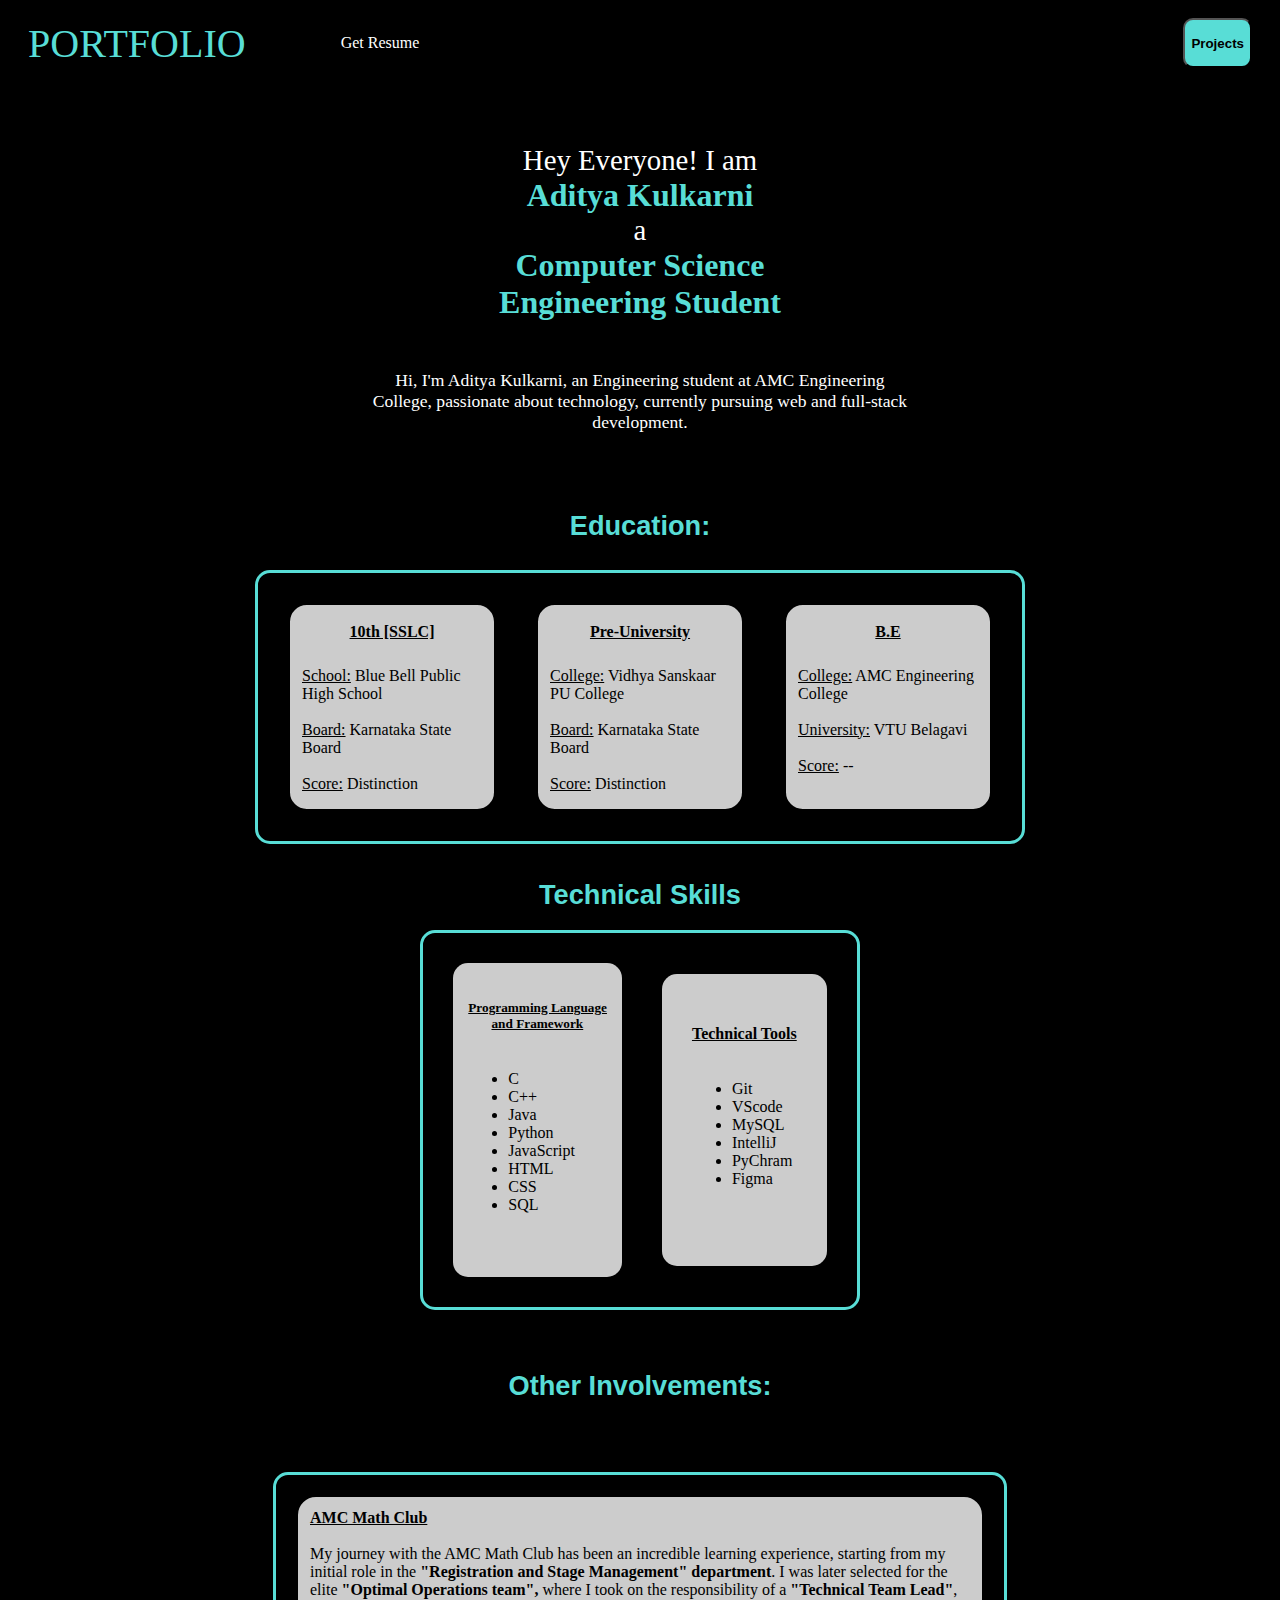
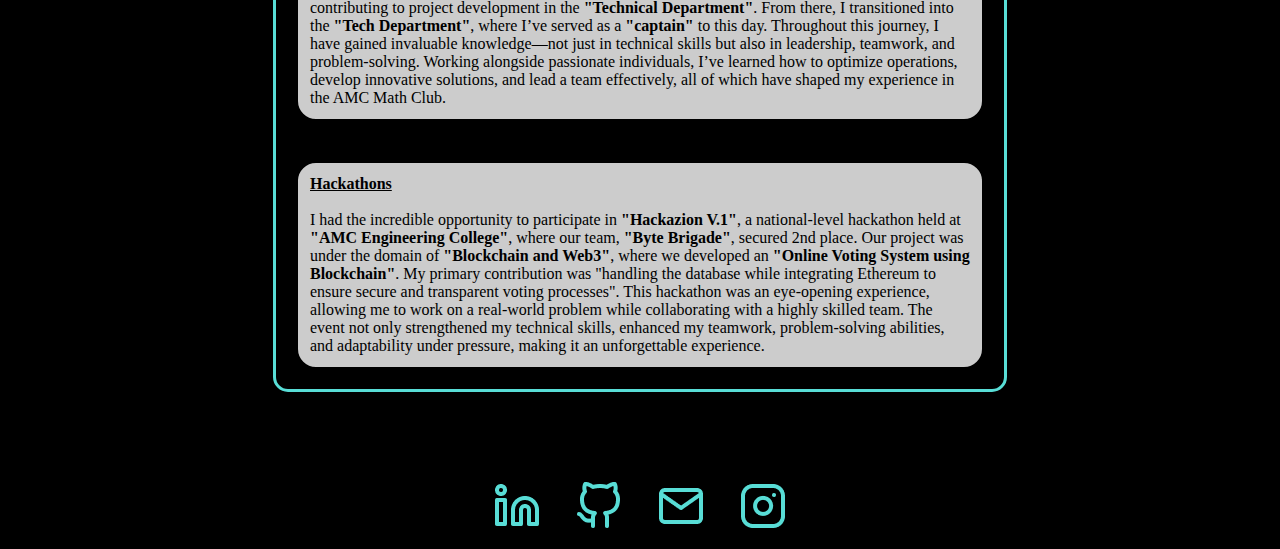
<file: index.html>
<!DOCTYPE html>
<html lang="en">
<head>
    <meta charset="UTF-8">
    <meta name="viewport" content="width=device-width, initial-scale=1.0">
    <title>Home</title>
    <link rel="stylesheet" href="style.css">
</head>
<body>
    <div class="nav">
        <div id="port"><a href="index.html" class="port-a">PORTFOLIO</a></div>
        <div id="abtme"><a href="#" id="abtME">Get Resume</a></div>
        <div id="CV"><button id="cv">Projects</button></div>
    </div>
    <div class="body">
        <div class="intro">
            <div class="intro" id="intro1">Hey Everyone! I am</div>
            <div class="intro" id="intro2">Aditya Kulkarni</div>
            <div class="intro" id="intro3">a</div>
            <div class="intro" id="intro4">Computer Science</div>
            <div class="intro" id="intro5">Engineering Student</div>
        </div>

        <div class="para">
            <p id="paragraph">Hi, I'm Aditya Kulkarni, an Engineering student at AMC Engineering College, 
                passionate about technology, currently pursuing web and full-stack development.
            </p>
        </div>

        <div class="title1"><p id="edutitle">Education:</p></div>
        
        <div class="eud">
            <div class="box" id="box1"><p id="b1"><u>10th [SSLC]</u></p>
                <p class="ins" id="scl"><u>School:</u> Blue Bell Public High School
                    <br><br><u>Board:</u> Karnataka State Board
                    <br><br><u>Score:</u> Distinction
                </p>
            </div>
            <div class="box" id="box2"><p id="b2"><u>Pre-University</u></p>
                <p class="ins" id="pu"><u>College:</u> Vidhya Sanskaar PU College
                    <br><br><u>Board:</u> Karnataka State Board
                    <br><br><u>Score:</u> Distinction
                </p>
            </div>
            <div class="box" id="box3"><p id="b3"><u>B.E</u></p>
                <p class="ins" id="clg"><u>College:</u> AMC Engineering College
                    <br><br><u>University:</u> VTU Belagavi
                    <br><br><u>Score:</u> --
                </p>
            </div>
        </div>

        <div class="tech"><p id="skill">Technical Skills</p></div>
        <div class="skills">
            <div class="prog">
                <p id="techinfo"><u><h5>Programming Language</u><br>&nbsp;&nbsp;&nbsp;&nbsp;&nbsp;&nbsp; <u>and Framework</h5></u>
                <ul>
                    <li>C</li>
                    <li>C++</li>
                    <li>Java</li>
                    <li>Python</li>
                    <li>JavaScript</li>
                    <li>HTML</li>
                    <li>CSS</li>
                    <li>SQL</li>
                </ul>
                </p>
            </div>

            <div class="tools">
                <p id="toolsinfo"><u><h4>Technical Tools</u></h4>
                <ul>
                    <li>Git</li>
                    <li>VScode</li>
                    <li>MySQL</li>
                    <li>IntelliJ</li>
                    <li>PyChram</li>
                    <li>Figma</li>
                </ul>
                </p>
            </div>
        </div>

        <div class="title2"><p id="intitle">Other Involvements:</p></div>

        <div class="other">
            <div class="information" id="club"><p id="clubinfo"><b><u>AMC Math Club</u></b>
                <br><br>My journey with the AMC Math Club has been an incredible learning experience, 
                starting from my initial role in the <b>"Registration and Stage Management" department</b>. I was later selected for the elite
                <b>"Optimal Operations team",</b>
                where I took on the responsibility of a <b>"Technical Team Lead"</b>, contributing to project development in the <b>"Technical Department"</b>. 
                From there, I transitioned into the <b>"Tech Department"</b>, where I’ve served as a <b>"captain"</b> to this day. 
                Throughout this journey, I have gained invaluable knowledge—not just in technical skills but also in leadership, teamwork, 
                and problem-solving. Working alongside passionate individuals, I’ve learned how to optimize operations, develop innovative solutions, 
                and lead a team effectively, all of which have shaped my experience in the AMC Math Club.</p>
            </div>
            <div class="information2" id="hackathon">
                <p id="hack"><b><u>Hackathons</u></b><br><br>
                    I had the incredible opportunity to participate in <b>"Hackazion V.1"</b>, a national-level hackathon held at <b>"AMC Engineering College"</b>, 
                    where our team, <b>"Byte Brigade"</b>, secured 2nd place. Our project was under the domain of <b>"Blockchain and Web3"</b>, 
                    where we developed an <b>"Online Voting System using Blockchain"</b>. My primary contribution was "handling the database while integrating Ethereum 
                    to ensure secure and transparent voting processes". This hackathon was an eye-opening experience, 
                    allowing me to work on a real-world problem while collaborating with a highly skilled team. 
                    The event not only strengthened my technical skills, enhanced my teamwork, 
                    problem-solving abilities, and adaptability under pressure, making it an unforgettable experience.
                </p>
            </div>
        </div>

        <div class="images">
            <img src="./img/Linkedin.png" class="img" id="linkedin">
            <img src="./img/Github.png" class="img" id="github">
            <img src="./img/Mail.png" class="img" id="mail">
            <img src="./img/Instagram.png" class="img" id="insta">
        </div>
    </div>
    </body>

    <script src="script.js"></script>
</html>
</file>
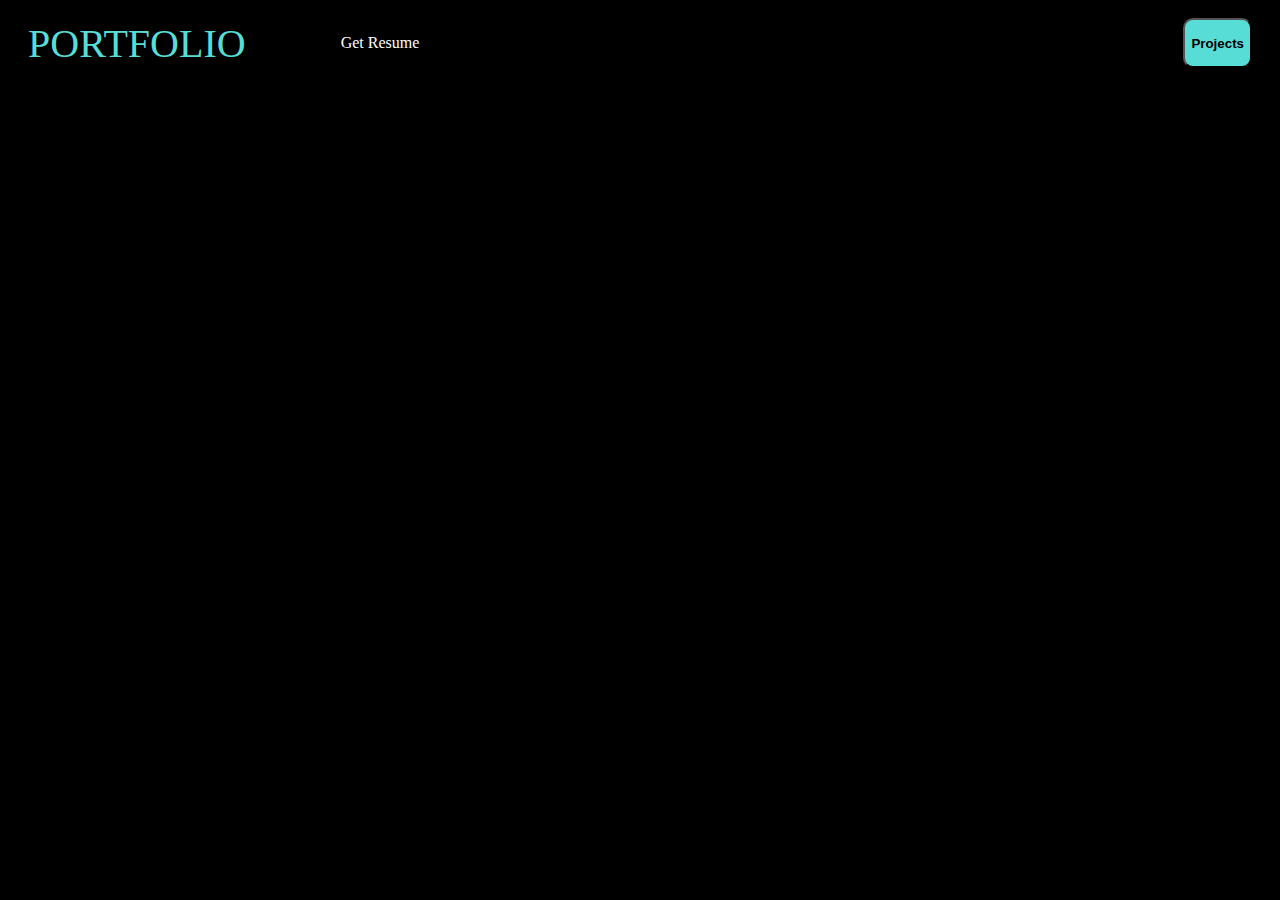
<file: projects.html>
<!DOCTYPE html>
<html lang="en">
<head>
    <meta charset="UTF-8">
    <meta name="viewport" content="width=device-width, initial-scale=1.0">
    <title>Projects</title>
    <link rel="stylesheet" href="project.css">
</head>
<body>
    <div class="nav">
        <div id="port"><a href="index.html" class="port-a">PORTFOLIO</a></div>
        <div id="getresume"><a href="#" id="resume">Get Resume</a></div>
        <div id="PROJECT"><button id="project">Projects</button></div>
    </div>
</body>
</html>
</file>
<file: style.css>
body {
    background-color: black;
}

/* Adding animations */
@keyframes fadeIn {
    from { opacity: 0; }
    to { opacity: 1; }
}

@keyframes slideInFromLeft {
    from { transform: translateX(-50px); opacity: 0; }
    to { transform: translateX(0); opacity: 1; }
}

@keyframes slideInFromRight {
    from { transform: translateX(50px); opacity: 0; }
    to { transform: translateX(0); opacity: 1; }
}

@keyframes slideInFromTop {
    from { transform: translateY(-30px); opacity: 0; }
    to { transform: translateY(0); opacity: 1; }
}

@keyframes pulse {
    0% { transform: scale(1); }
    50% { transform: scale(1.05); }
    100% { transform: scale(1); }
}

@keyframes borderGlow {
    0% { box-shadow: 0 0 5px #58DDD6; }
    50% { box-shadow: 0 0 15px #58DDD6; }
    100% { box-shadow: 0 0 5px #58DDD6; }
}

.body {
    padding: 0%;
    margin: 0%;
    display: flex;
    align-items: center;
    background-color: black;
    animation: fadeIn 1s ease-in;
}

.nav {
    display: flex;
    background-color: black;
    height: 70px;
    align-items: center;
    animation: slideInFromTop 0.8s ease-out;
    /* min-width: 100%; */
}

#port {
    color: #58DDD6;
    font-size: 40px;
    margin: 20px;
    animation: pulse 3s infinite;
}
.port-a{
    color: #58DDD6;
}

#abtme {
    margin: 75px;
}

a {
    text-decoration: none;
    color: white;
    transition: color 0.3s ease;
}

#abtME:hover {
    color: #58DDD6;
}

#cv {
    background-color: #58DDD6;
    height: 50px;
    border-radius: 10px;
    font-weight: bold;
    margin: 20px;
    transition: all 0.3s ease;
}

/* #cv:hover{
    transform: scale(1.1);
    background-color: #2d9f99;
} */
#cv:active {
    transform: scale(0.8);
}

#CV {
    margin-left: auto;
}

.body {
    display: flex;
    /* background-color: antiquewhite; */
    height: 650px;
    flex-direction: column;
}

.intro {
    display: flex;
    flex-direction: column;
    /* background-color: grey; */
    /* width: 500px; */
    align-items: center;
    justify-content: center;
    position: relative;
    top: 8%;
}

#intro1 {
    color: white;
    font-size: 180%;
    animation: slideInFromLeft 0.8s ease-out;
}

#intro2 {
    color: #58DDD6;
    font-size: 200%;
    font-weight: bold;
    animation: slideInFromRight 1s ease-out;
}

#intro3 {
    color: white;
    font-size: 180%;
    animation: slideInFromLeft 1.2s ease-out;
}

#intro4 {
    color: #58DDD6;
    font-size: 200%;
    font-weight: bold;
    animation: slideInFromRight 1.4s ease-out;
}

#intro5 {
    color: #58DDD6;
    font-size: 200%;
    font-weight: bold;
    animation: slideInFromLeft 1.6s ease-out;
}

.para {
    display: flex;
    max-width: 550px;
    /* background-color: grey; */
    position: relative;
    top: 15%;
    align-items: center;
    animation: fadeIn 2s ease-in;
}

#paragraph {
    text-align: center;
    font-size: 110%;
    color: white;
}

.title1 {
    position: relative;
    top: 20%;
    animation: slideInFromLeft 1.5s ease-out;
}

#edutitle {
    font-size: 170%;
    font-weight: bold;
    font-family: 'Franklin Gothic Medium', 'Arial Narrow', Arial, sans-serif;
    color: #58DDD6;
}

.eud {
    display: flex;
    /* background-color: grey; */
    position: relative;
    top: 20%;
    border: 3px solid #58DDD6;
    align-items: center;
    flex-wrap: wrap;
    border-radius: 15px;
    padding: 10px;
    animation: borderGlow 3s infinite;
}

.box {
    margin: 20px;
    padding: 2px;
    border-radius: 9%;
    display: flex;
    flex-direction: column;
    background-color: white;
    opacity: 80%;
    transition: transform 0.3s ease, box-shadow 0.3s ease;
}

.box:hover {
    transform: translateY(-10px);
    box-shadow: 0 10px 20px rgba(88, 221, 214, 0.3);
}

#box1 {
    height: 200px;
    width: 200px;
    border: 2px solid black;
    animation: fadeIn 1.5s ease-in;
}

#b1 {
    align-self: center;
    font-weight: bold;
}

#b2 {
    align-self: center;
    font-weight: bold;
}

#b3 {
    align-self: center;
    font-weight: bold;
}

#box2 {
    height: 200px;
    width: 200px;
    border: 2px solid black;
    animation: fadeIn 2s ease-in;
}

#box3 {
    height: 200px;
    width: 200px;
    border: 2px solid black;
    animation: fadeIn 2.5s ease-in;
}

.title2 {
    display: flex;
    position: relative;
    top: 25%;
    animation: slideInFromLeft 1.8s ease-out;
}

#intitle {
    font-size: 170%;
    font-weight: bold;
    font-family: 'Franklin Gothic Medium', 'Arial Narrow', Arial, sans-serif;
    color: #58DDD6;
}

#skill {
    font-size: 170%;
    font-weight: bold;
    font-family: 'Franklin Gothic Medium', 'Arial Narrow', Arial, sans-serif;
    color: #58DDD6;
    position: relative;
    top: 160%;
    animation: slideInFromLeft 1.5s ease-out;
}
.skills {
    display: flex;
    /* background-color: grey; */
    position: relative;
    top: 20%;
    border: 3px solid #58DDD6;
    align-items: center;
    flex-wrap: wrap;
    border-radius: 15px;
    padding: 10px;
    animation: borderGlow 3s infinite;
}
.prog{
    margin: 20px;
    padding: 15px;
    border-radius: 15px;
    display: flex;
    flex-direction: column;
    background-color: white;
    opacity: 80%;
    transition: transform 0.3s ease, box-shadow 0.3s ease;
    animation: fadeIn 1.5s ease-in;
}
.prog:hover{
    transform: translateY(-10px);
    box-shadow: 0 10px 20px rgba(88, 221, 214, 0.3);
}

#techinfo{
    margin: 0%;
}
.tools{
    margin: 20px;
    padding: 2px;
    border-radius: 15px;
    display: flex;
    flex-direction: column;
    background-color: white;
    opacity: 80%;
    transition: transform 0.3s ease, box-shadow 0.3s ease;
    padding: 30px;
    animation: fadeIn 2s ease-in;
}
.tools:hover{
    transform: translateY(-10px);
    box-shadow: 0 10px 20px rgba(88, 221, 214, 0.3);
}

#toolsinfo{
    margin: 0%;
}
#math {
    position: relative;
    bottom: 50px;
}

.other {
    display: flex;
    border: 3px solid #58DDD6;
    position: relative;
    top: 30%;
    border-radius: 15px;
    flex-direction: column;
    animation: borderGlow 3s infinite;
    margin: 10px;
}

.information {
    margin: 20px;
    padding: 2px;
    border-radius: 20px;
    display: flex;
    flex-direction: column;
    background-color: white;
    opacity: 80%;
    max-width: 680px;
    border: 2px solid black;
    animation: fadeIn 2.2s ease-in;
    transition: transform 0.3s ease;
}

.information:hover {
    transform: scale(1.02);
}

#clubinfo {
    margin: 10px;
}

.information2 {
    margin: 20px;
    padding: 2px;
    border-radius: 20px;
    display: flex;
    flex-direction: column;
    background-color: white;
    opacity: 80%;
    max-width: 680px;
    border: 2px solid black;
    animation: fadeIn 2.5s ease-in;
    transition: transform 0.3s ease;
}

.information2:hover {
    transform: scale(1.02);
}

#hack {
    margin: 10px;
}

.images {
    position: relative;
    top: 40%;
    animation: fadeIn 3s ease-in;
}

.img {
    margin: 15px;
    transition: transform 0.3s ease, filter 0.3s ease;
}

.img:hover {
    transform: scale(1.2);
    filter: drop-shadow(0 0 8px #58DDD6);
}

.img:active {
    transform: scale(0.8);
}

#scl {
    margin: 10px;
}

#pu {
    margin: 10px;
}

#clg {
    margin: 10px;
}

@media(max-width:572px) {
    .nav {
        width: 100%;
        height: 60px;
    }

    #port {
        font-size: 30px;
    }

    #abtME {
        font-size: 10px;
    }

    #abtme {
        margin: 10px;
    }

    #cv {
        height: 40px;
    }
}

@media(max-width:680px) {
    #abtme {
        margin: 10px;
    }
}

@media(max-width:464px) {
    #port {
        font-size: 23px;
    }

    #abtme {
        margin: 5px;
    }

    .nav {
        height: 55px;
    }
}

@media(max-width:416px) {
    #port {
        font-size: 20px;
    }
}

@media(max-width:400px) {
    #cv {
        height: 35px;
        width: 80px;
        font-size: 10px;
        margin: 10px;
    }

    .nav {
        height: 50px;
    }
    .img {
        height: 30px;
        margin: 10px;
    }
    .skills{
        max-width: 210px;
    }
    .prog{
        min-width: 140px;
    }
}

@media(max-width:330px) {
    #intro1 {
        font-size: 150%;
    }

    #intro2 {
        font-size: 170%;
    }

    #intro3 {
        font-size: 150%;
    }

    #intro4 {
        font-size: 170%;
    }

    #intro5 {
        font-size: 170%;
    }
}

@media(max-width:782px) {
    .eud {
        max-width: 500px;
    }
}

@media(max-width:535px) {
    .eud {
        max-width: 260px;
    }
}

@media(max-width:456px){
    .skills{
        max-width: 215px;
    }
}
</file>
<file: project.css>
body {
    background-color: black;
}

/* Adding animations */
@keyframes fadeIn {
    from { opacity: 0; }
    to { opacity: 1; }
}

@keyframes slideInFromLeft {
    from { transform: translateX(-50px); opacity: 0; }
    to { transform: translateX(0); opacity: 1; }
}

@keyframes slideInFromRight {
    from { transform: translateX(50px); opacity: 0; }
    to { transform: translateX(0); opacity: 1; }
}

@keyframes slideInFromTop {
    from { transform: translateY(-30px); opacity: 0; }
    to { transform: translateY(0); opacity: 1; }
}

@keyframes pulse {
    0% { transform: scale(1); }
    50% { transform: scale(1.05); }
    100% { transform: scale(1); }
}

@keyframes borderGlow {
    0% { box-shadow: 0 0 5px #58DDD6; }
    50% { box-shadow: 0 0 15px #58DDD6; }
    100% { box-shadow: 0 0 5px #58DDD6; }
}

.nav {
    display: flex;
    background-color: black;
    height: 70px;
    align-items: center;
    animation: slideInFromTop 0.8s ease-out;
    /* min-width: 100%; */
    
}

.nav {
    display: flex;
    background-color: black;
    height: 70px;
    align-items: center;
    animation: slideInFromTop 0.8s ease-out;
    /* min-width: 100%; */
}

#port {
    color: #58DDD6;
    font-size: 40px;
    margin: 20px;
    animation: pulse 3s infinite;
}
.port-a{
    color: #58DDD6;
}

#getresume {
    margin: 75px;
}

a {
    text-decoration: none;
    color: white;
    transition: color 0.3s ease;
}

#resume:hover {
    color: #58DDD6;
}

#project {
    background-color: #58DDD6;
    height: 50px;
    border-radius: 10px;
    font-weight: bold;
    margin: 20px;
    transition: all 0.3s ease;
}

/* #cv:hover{
    transform: scale(1.1);
    background-color: #2d9f99;
} */
#project:active {
    transform: scale(0.8);
}

#PROJECT {
    margin-left: auto;
}
</file>
